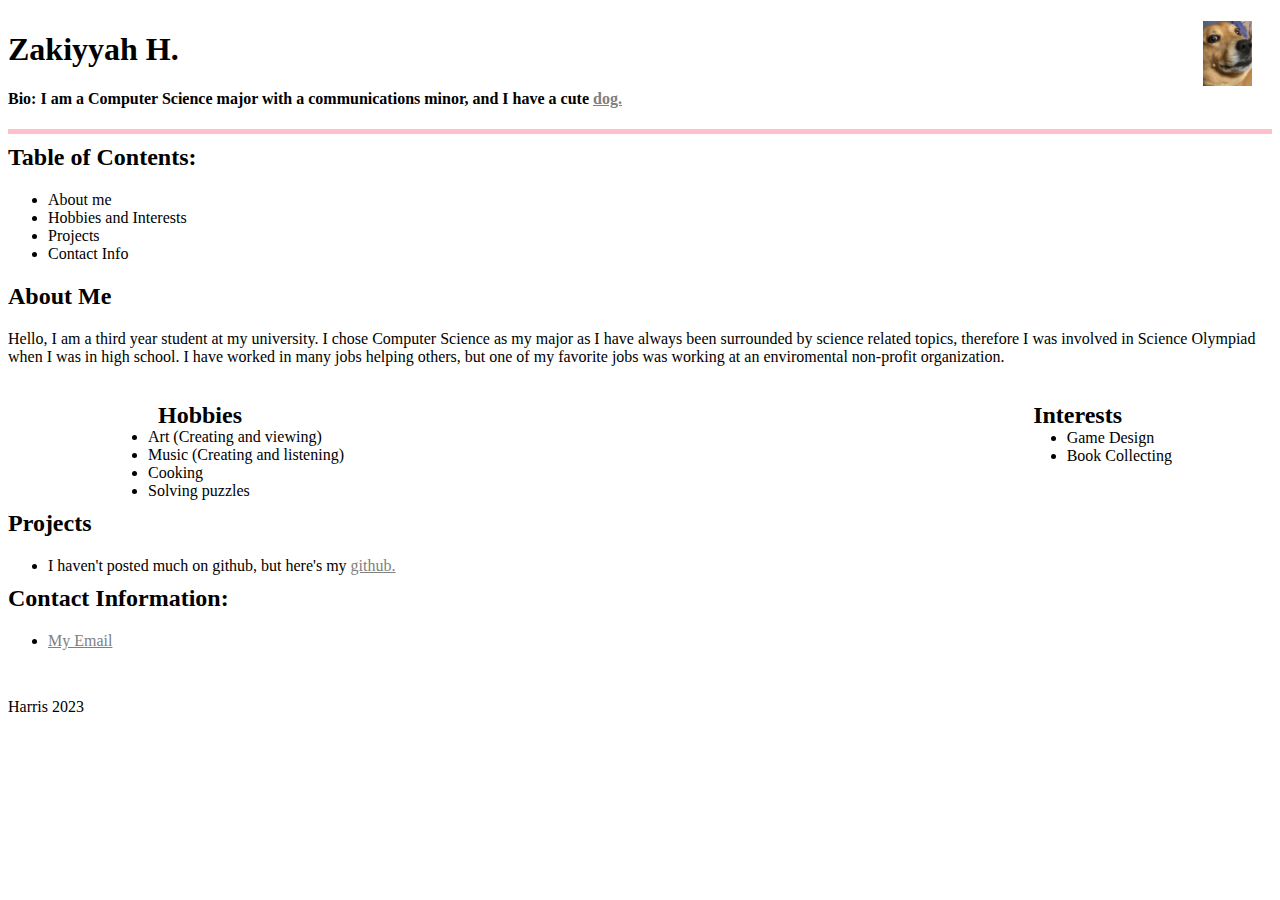
<file: lab2/index.html>
<!DOCTYPE html>
<html lang="en">
<head>
<title> My Portfolio</title>
<header style="position: relative; bottom: -10px;">
    <div>
    <h1 style="position: relative;" >Zakiyyah H.</h1>
    <img style="position: absolute;right: 20px; position: absolute;top: -10px; height: 65px;" src="mycutedog.jpg" alt="My cute dog" >
</div> 
    <nav>
        <h4> Bio: I am a Computer Science major with a communications minor, and I have a cute 
            <a href="mucutedog2.jpg" style="color:grey">dog.</a></h4>
        <hr size="5" color="pink">
    </nav>
</header>
</head>

<body style="position: relative; bottom:auto">
<section>
        <h2> Table of Contents:</h2>
    <ul>
        <li> About me</li>
        <li> Hobbies and Interests</li>
        <li> Projects</li>
        <li> Contact Info</li>
    </ul>
</section>
<div>
<h2> About Me</h2>
<p> Hello, I am a third year student at my university. I chose Computer Science as my major as I have always been surrounded by science related topics,
therefore I was involved in Science Olympiad when I was in high school. I have worked in many jobs helping others, but one
    of my favorite jobs was working at an enviromental non-profit organization.
</p>
</div>
<section>
<h2 style="position: absolute; left:150px;"> Hobbies</h2>
<ul style="position: absolute; left:100px; bottom: -150px;">
<li> Art (Creating and viewing)</li>
<li> Music (Creating and listening)</li>
<li> Cooking</li>
<li> Solving puzzles</li>
</ul>
</section>
<section>
<h2 style="position: absolute;right:150px;">Interests</h2>
<ul style="position: absolute; right:100px; bottom:-115px;">
<li> Game Design</li>
<li> Book Collecting</li>
</ul>
</section>
<section style="position: absolute; bottom: -225px;">
<h2> Projects</h2>
<ul> 
    <li>I haven't posted much on github, but here's my
<a href="https://github.com/" style="color:grey";>github.</a></p>
</li> 
</ul>
</section>
<div style="position: absolute; bottom: -300px;">
<h2> Contact Information:</h2>
<section>
    <ul>
        <li> <a href="mailto:zdharris@uab.edu" style="color:grey";>My Email</a></li>
    </ul>
</section>
</div>
</body>

<footer style=" position:absolute;bottom: -350px;">
Harris 2023
</footer>

</html>
</file>
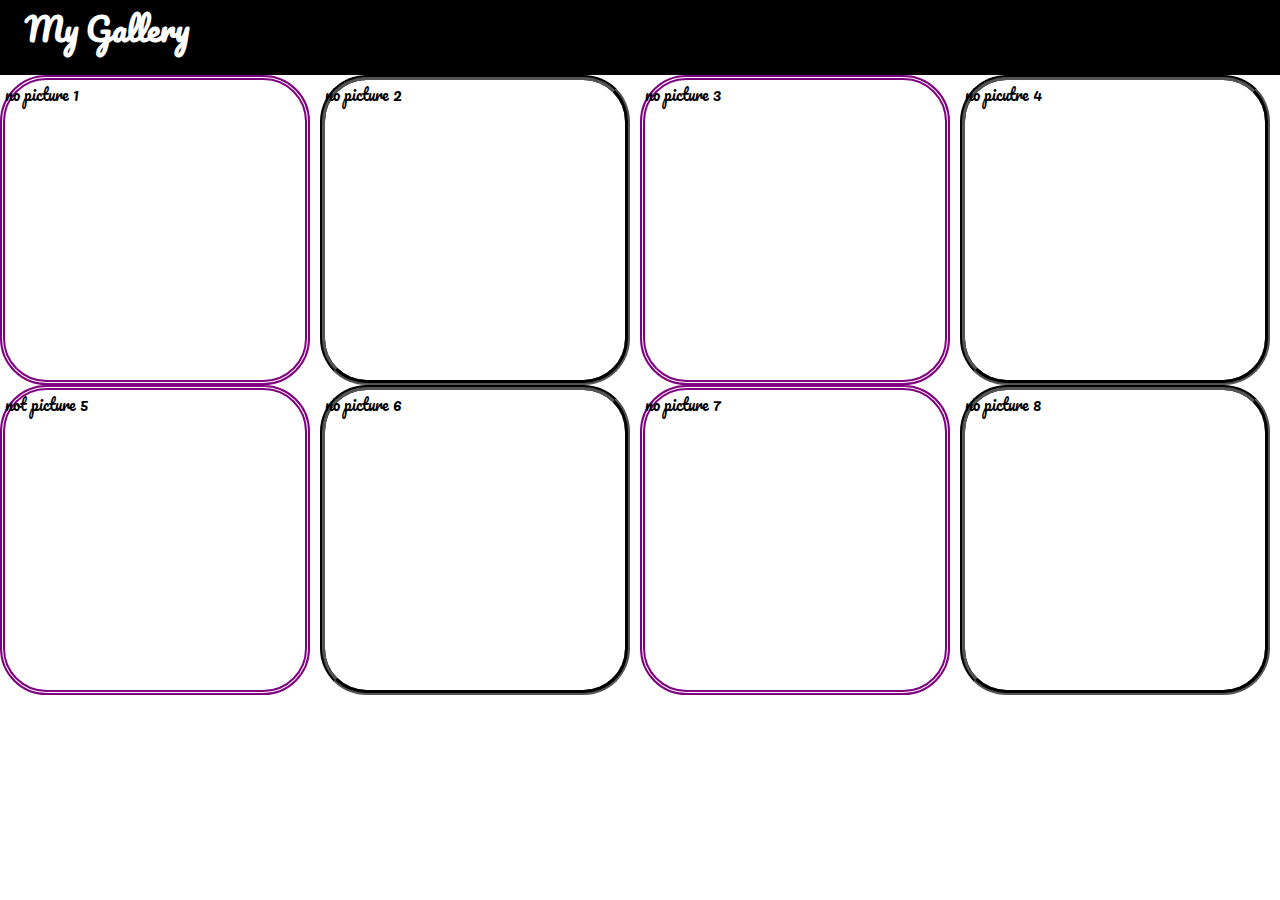
<file: hw07/hw7.zdharris.html>
<!DOCTYPE html>
<html lang="en">
    <head>
        <link rel="stylesheet" type="text/css" href="hw7.zdharris.css"/>
        <title>My Interactive Photo Gallery</title>
    </head>
    <body>
        <header>
            <h1>My Gallery</h1>
            <main>
                <div class="gridItem">no picture 1</div>
                <div class="gridItem">no picture 2</div>
                <div class="gridItem"> no picture 3</div>
                <div class="gridItem"> no picutre 4</div>
                <div class="gridItem"> not picture 5 </div>
                <div class="gridItem">no picture 6</div>
                <div class="gridItem">no picture 7</div>
                <div class="gridItem">no picture 8</div>
            </main>

        </header>
    </body>
</file>
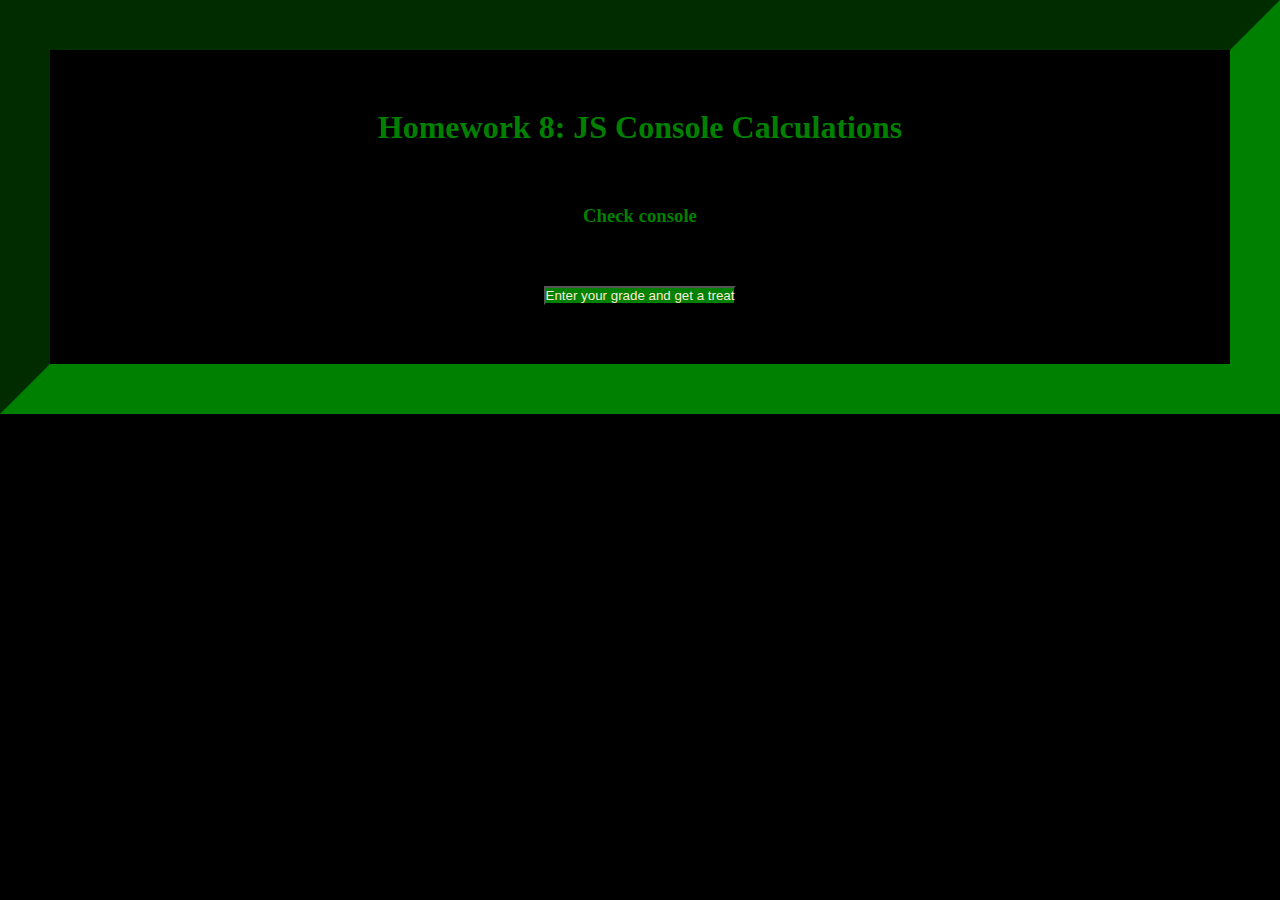
<file: hw08/zdharris.hw8.html>
<!DOCTYPE html>
<html lang="en">
<head>
    <meta charset="UTF-8">
    <meta name="viewport" content="width=device-width, initial-scale=1.0">
    <title>HW8</title>
    <script src="zdharris.hw8.js"></script>
    <link rel="stylesheet" type="text/css" href="zdharris.hw8.css"/>

</head>
<body>
    <div>
    <h1>Homework 8: JS Console Calculations</h1>
    <h3>Check console</h3>
    <button onclick="grader()"> Enter your grade and get a treat</button>
    </div>
</body>
</html>
</file>
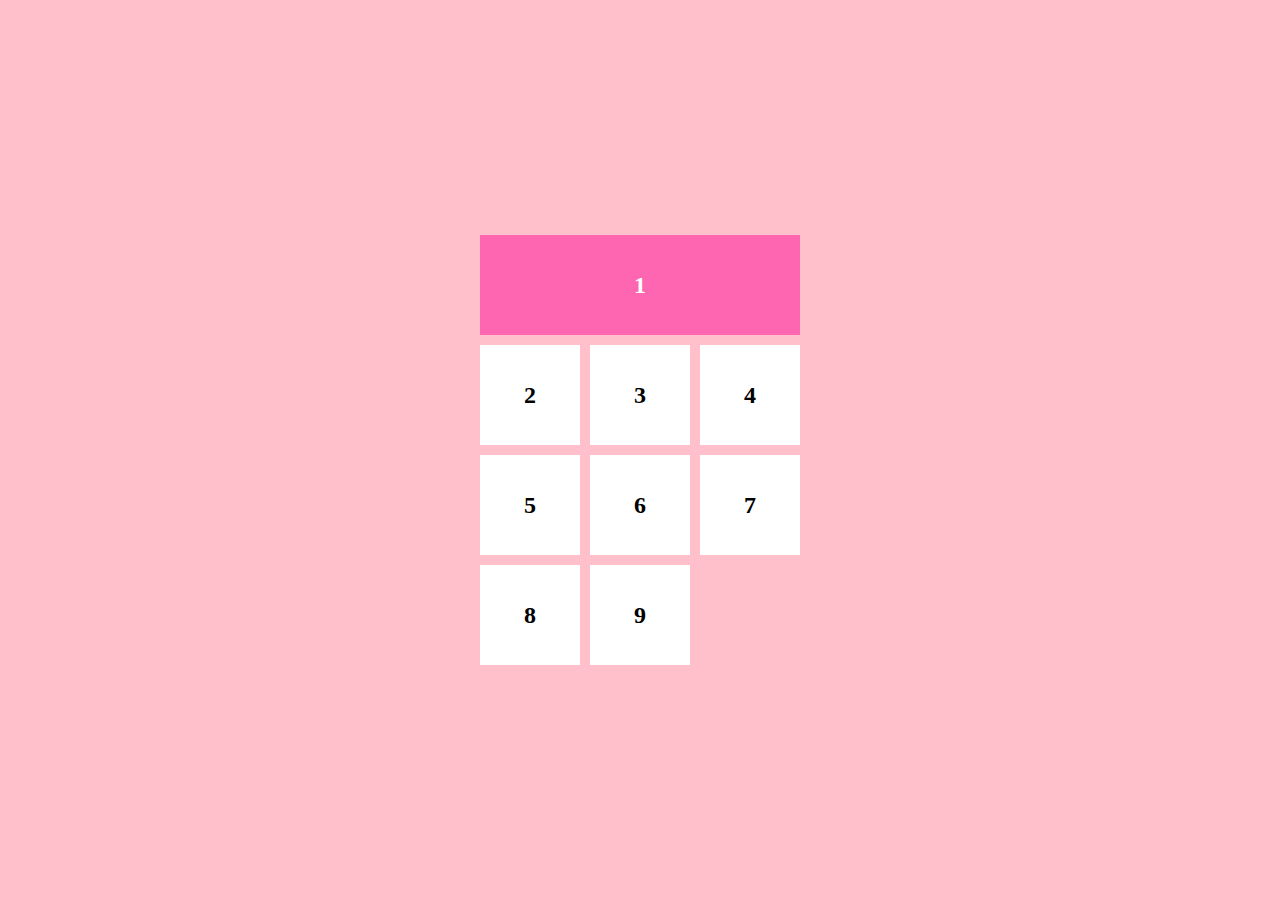
<file: hw6/zdharris.hw6.html>
<!DOCTYPE html>
<html lang="en">
<head>
    <meta charset="UTF-8">
    <meta name="viewport" content="width=device-width, initial-scale=1.0">
    <title>[blazerId] - Display Models</title>
    <link rel="stylesheet" href="zdharris.hw6.css">
</head>
<body>
    <div class="flex-container">
        <div class="grid-container">
            <div class="grid-item">1</div>
            <div class="grid-item">2</div>
            <div class="grid-item">3</div>
            <div class="grid-item">4</div>
            <div class="grid-item">5</div>
            <div class="grid-item">6</div>
            <div class="grid-item">7</div>
            <div class="grid-item">8</div>
            <div class="grid-item">9</div>
        </div>
    </div>
</body>
</html>
</file>
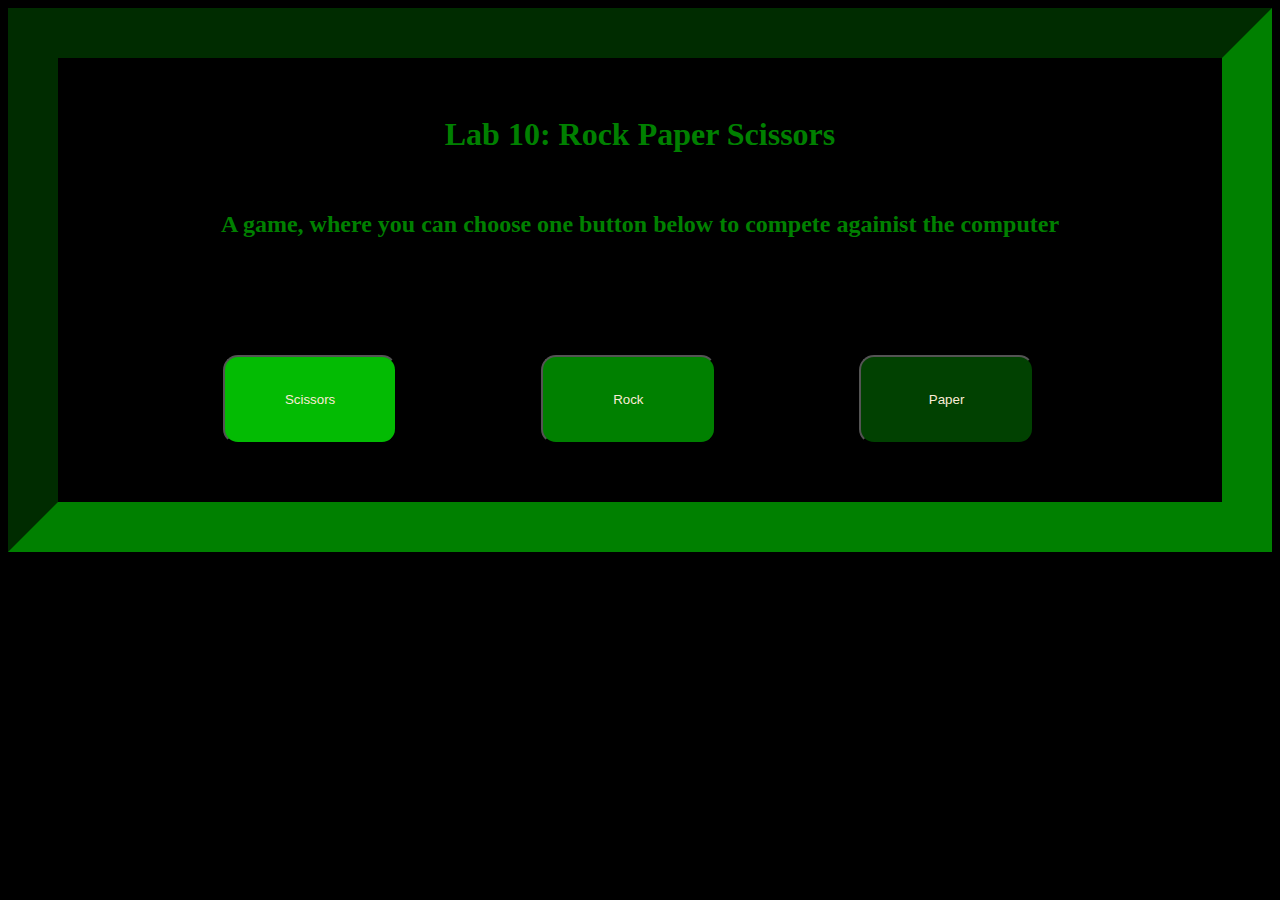
<file: lab10/zdharris.lab10.html>
<!DOCTYPE html >
<html lang="en">
<head>
    <meta charset="UTF-8">
    <meta name="viewport" content="width=device-width, initial-scale=1.0">
    <title>Lab 10</title>
    <script src="zdharris.lab10.js"></script>

</head>
<body style="background-color: black; color: green;text-align: center; border: 50px inset green;">
    <div>
    <h1  style="margin-top: 5%; 
    margin-bottom:5%; 
    width: 100%;
    text-align: center;">Lab 10: Rock Paper Scissors</h1>

    <h2>A game, where you can choose one button below to compete againist the computer</h2>

    <h1 id="result"style="margin-bottom:10%;
    margin-top: 5%; "></h1>

    <h1 id="userChoice"style="margin-bottom:10%;
    margin-top: 5%; "></h1>

    <h1 id="pcChoice"style="margin-bottom:10%;
    margin-top: 5%; "></h1>

    <button style="text-align: center;
    background-color: rgb(3, 187, 3);
    color: antiquewhite;
    padding: 3% 0%;
    width: 15%;
    margin-bottom: 5%;
    margin-right: 7%;
    margin-left: 5%;
    border-radius: 15px;"
    onclick="scissorsRPSGame()">Scissors</button>

    <button style="text-align: center;
    background-color: green;
    color: antiquewhite;
    padding: 3% 0%;
    width: 15%;
    margin-bottom: 5%;
    margin-right: 7%;
    margin-left: 5%;
    border-radius: 15px;"
    onclick="rockRPSGame()">Rock</button>

    <button style="text-align: center;
    background-color: rgb(1, 65, 1);
    color: antiquewhite;
    padding: 3% 0%;
    width: 15%;
    margin-bottom: 5%;
    margin-right: 7%;
    margin-left: 5%;
    border-radius: 15px;"
    onclick="paperRPSGame()">Paper</button>
    </div>
</body>
</html>
</file>
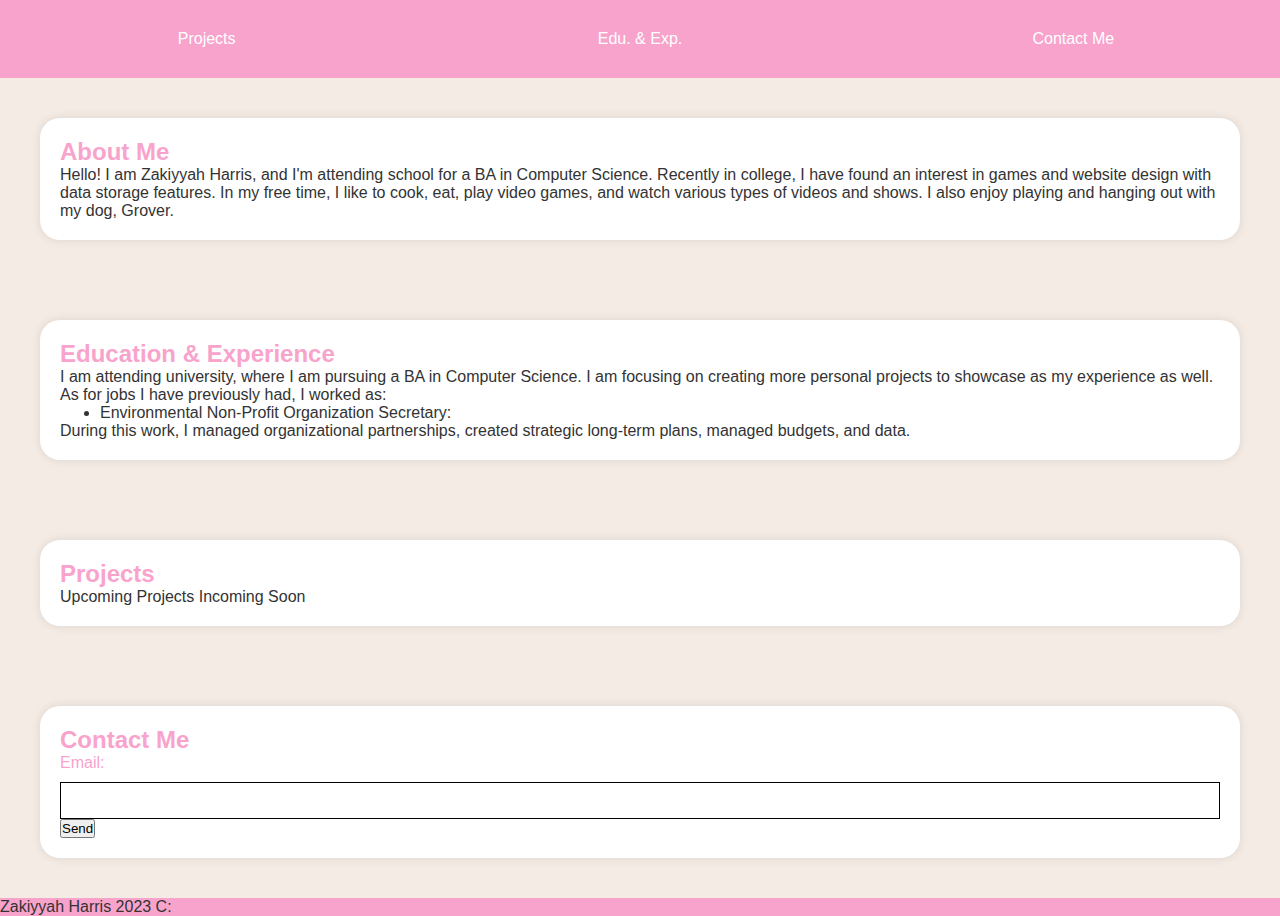
<file: lab5/lab5.html>
<!DOCTYPE html>
<html lang="en">
<head>
    <link rel="stylesheet" type="text/css" href="lab5.css"/>
    <title>My Portfolio</title>
</head>

<body>
<header>
    <nav class="navGrid">
        <div class="navBar"><a href="#projects">Projects</a></div>
        <div class="navBar"><a href="#edu-exp">Edu. & Exp.</a></div>
        <div class="navBar"><a href="#contact">Contact Me</a></div>
    </nav>
</header>

<section id="about-me" class="section">
    <div class="content">
        <h2>About Me</h2>
        <p>Hello! I am Zakiyyah Harris, and I'm attending school for a BA in Computer Science. Recently in college, I have found an interest in games and website design with data storage features. In my free time, I like to cook, eat, play video games, and watch various types of videos and shows. I also enjoy playing and hanging out with my dog, Grover.</p>
    </div>
</section>

<section id="edu-exp" class="section">
    <div class="content">
        <h2>Education & Experience</h2>
        <p>I am attending university, where I am pursuing a BA in Computer Science. I am focusing on creating more personal projects to showcase as my experience as well. As for jobs I have previously had, I worked as:</p>
        <ul>
            <li class="miniList">Environmental Non-Profit Organization Secretary:</li>
                <p >During this work, I managed organizational partnerships, created strategic long-term plans, managed budgets, and data.</p>
        </ul>
    </div>
</section>

<section id="projects" class="section">
    <div class="content">
        <h2>Projects</h2>
        <p>Upcoming Projects Incoming Soon</p>
    </div>
</section>

<section id="contact" class="section">
    <div class="content">
        <h2>Contact Me</h2>
        <form action="mailto:zakiyyah10harris@example.com" method="post" enctype="text/plain">
            <label for="email">Email:</label>
            <input type="email" id="email" name="email" required>
            <div class="sendButton"><input type="submit" value="Send"></div>
        </form>
    </div>
</section>

<footer class="bottomFooter">
    Zakiyyah Harris 2023 C:
</footer>
</body>
</html>
</file>
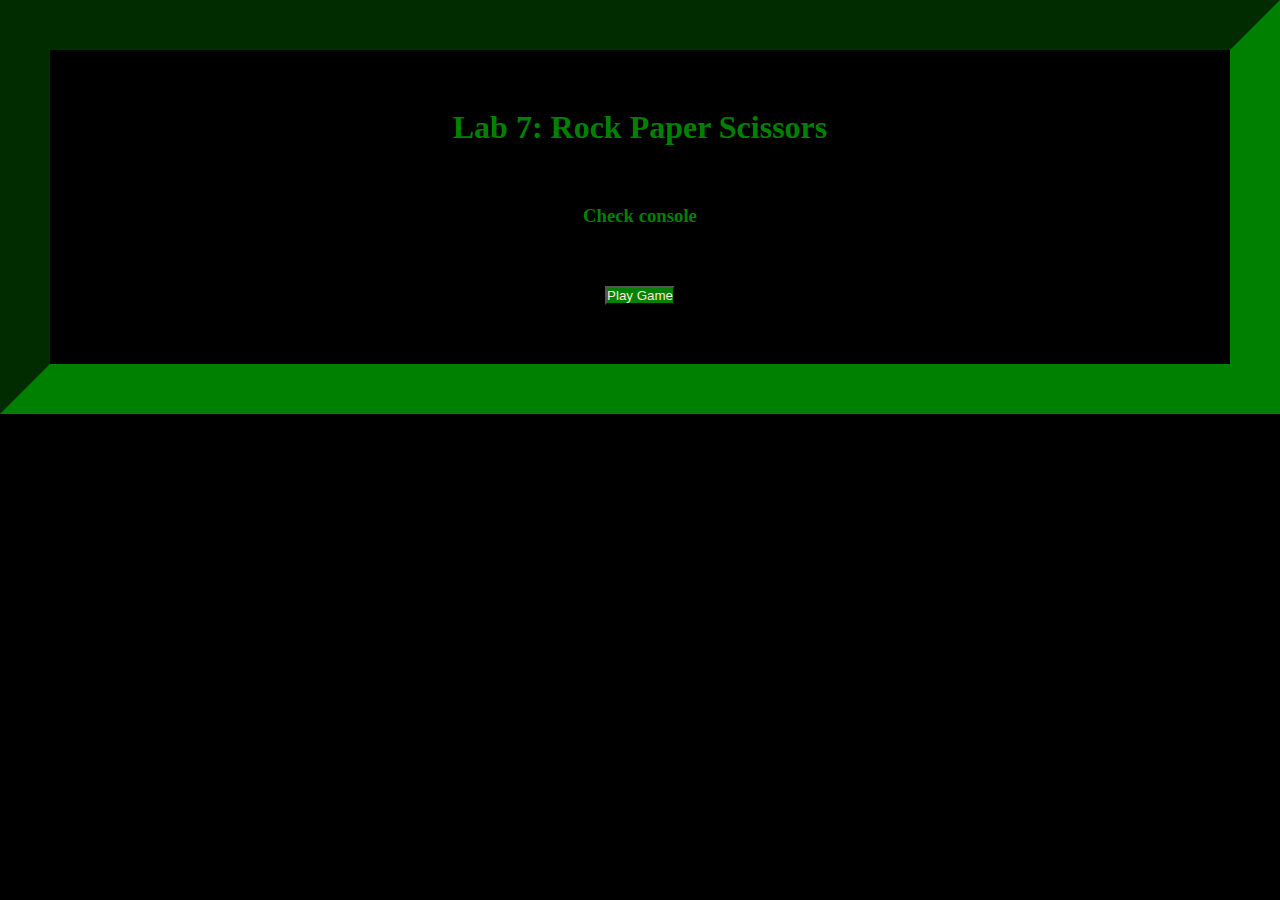
<file: lab7/zdharris.lab9.html>
<!DOCTYPE html>
<html lang="en">
<head>
    <meta charset="UTF-8">
    <meta name="viewport" content="width=device-width, initial-scale=1.0">
    <title>Lab 7</title>
    <script src="zdharris.lab9.js"></script>
    <link rel="stylesheet" type="text/css" href="zdharris.lab9.css"/>

</head>
<body>
    <div>
    <h1>Lab 7: Rock Paper Scissors</h1>
    <h3>Check console</h3>
    <button onclick="RPSgame()">Play Game</button>
    </div>
</body>
</html>
</file>
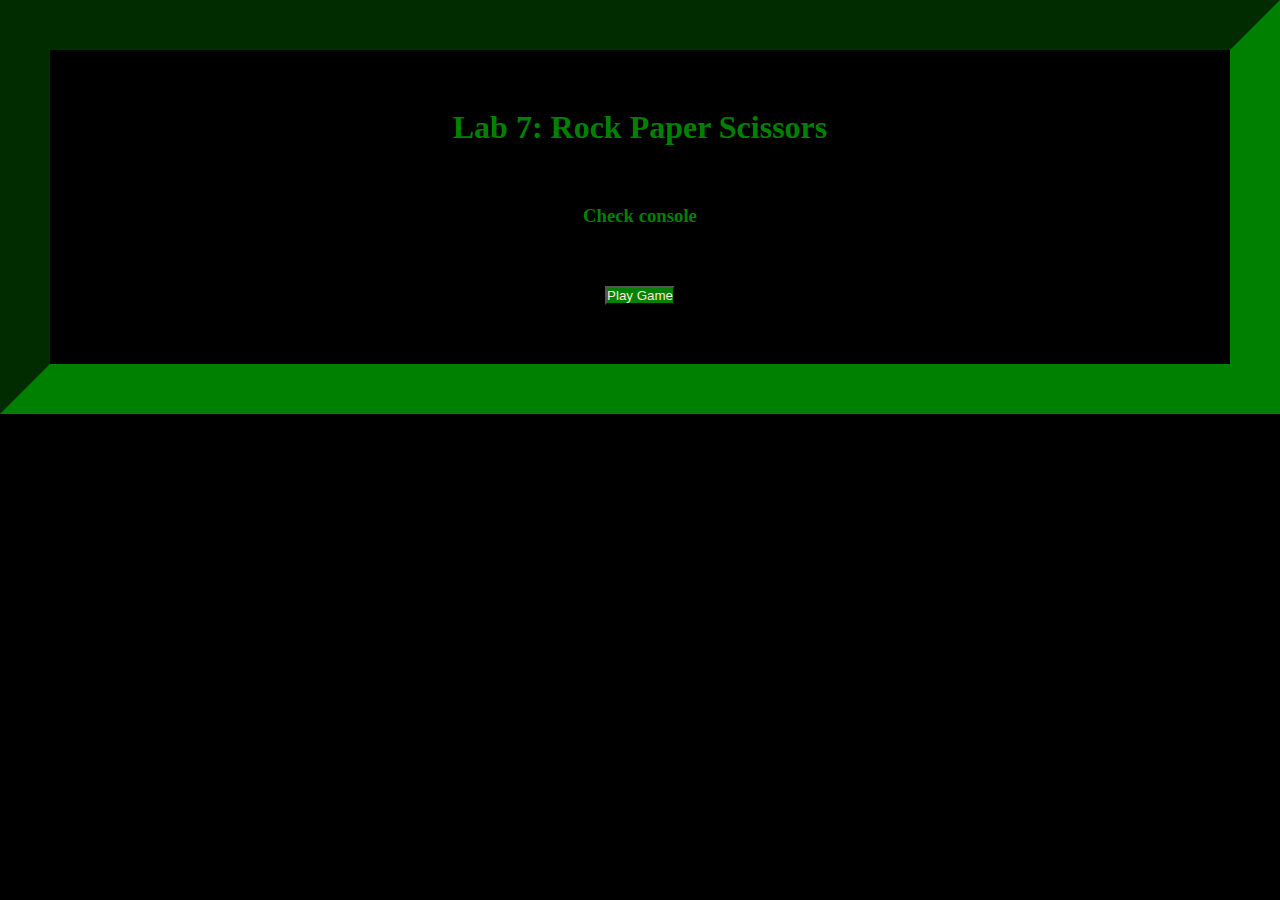
<file: lab9/zdharris.lab9.html>
<!DOCTYPE html>
<html lang="en">
<head>
    <meta charset="UTF-8">
    <meta name="viewport" content="width=device-width, initial-scale=1.0">
    <title>Lab 7</title>
    <script src="zdharris.lab9.js"></script>
    <link rel="stylesheet" type="text/css" href="zdharris.lab9.css"/>

</head>
<body>
    <div>
    <h1>Lab 7: Rock Paper Scissors</h1>
    <h3>Check console</h3>
    <button onclick="RPSgame()">Play Game</button>
    </div>
</body>
</html>
</file>
<file: hw07/hw7.zdharris.css>
@font-face {
    font-family: pacifico;
    src: url(Pacifico-Regular.ttf);
}
*{
    font-family: pacifico;
    margin: 0;
    padding: 0;
}
h1{
    top:0;
    position: sticky;
    background-color: black;
    color: white;
    height: 75px;
    padding-left: 25px;
}
main{
    display: grid;
    grid-template-columns: repeat(auto-fill, minmax(300px, 1fr));
    justify-content: center;
}

.gridItem{
    background-size:cover;
    background-position: center;
    border: 3px solid black;
    border-radius: 15%;
    gap: 10%;
    height:300px;
    width:300px;
    transition: transform 0.3s ease;
    position: relative;
}

.gridItem:hover{
    transform:scale (1.05);
}

.gridItem:nth-child(even){
    border: 5px solid black;
    border-style: groove;
}

/*  I excluded the even elements because above they have a border so I gave one to the odd elements*/
.gridItem:not(.gridItem:nth-child(even)){
    border: 5px solid purple;
    border-style:double;
}

.gridItem::before{
    content: "A photo";
    justify-content: center;
    position: absolute;
    top: 0;
    left: 0;
    right: 0;
    bottom: 0;
    background: linear-gradient(rgba(255, 24, 151, 0.5), rgba(47, 179, 255, 0.5));
    opacity: 0;
    border-radius: 10px;
    transition: opacity 0.3s ease;
    ;
}
.gridItem:hover::before {
    opacity: 1;
}

.gridItem::after {
    content: "\f002";
    font-family: pacifico;
    font-size: 40px;
    color: #fff;
    position: absolute;
    top: 50%;
    left: 50%;
    transform: translate(-50%, -50%);
    z-index: 1;
    opacity: 0;
    transition: opacity 0.3s ease;
}

.gridItem:hover::after {
    opacity: 1;
}
</file>
<file: hw08/zdharris.hw8.css>
*{
    margin: 0;
    padding: 0;
    box-sizing: border-box;
}

html{
    background-color: black;
    color: green;
}

body{
    text-align: center;
    border: 50px inset green;
} 

h1{
    margin-top: 5%;
    width: 100%;
    text-align: center;
}
h3{
    width: 100%;
    text-align: center;
    margin: 5% 0;
}

button{
    text-align: center;
    background-color: green;
    color: antiquewhite;
    margin-bottom: 5%;
}
</file>
<file: lab7/zdharris.lab9.css>
*{
    margin: 0;
    padding: 0;
    box-sizing: border-box;
}

html{
    background-color: black;
    color: green;
}

body{
    text-align: center;
    border: 50px inset green;
} 

h1{
    margin-top: 5%;
    width: 100%;
    text-align: center;
}
h3{
    width: 100%;
    text-align: center;
    margin: 5% 0;
}

button{
    text-align: center;
    background-color: green;
    color: antiquewhite;
    margin-bottom: 5%;
}
</file>
<file: lab9/zdharris.lab9.css>
*{
    margin: 0;
    padding: 0;
    box-sizing: border-box;
}

html{
    background-color: black;
    color: green;
}

body{
    text-align: center;
    border: 50px inset green;
} 

h1{
    margin-top: 5%;
    width: 100%;
    text-align: center;
}
h3{
    width: 100%;
    text-align: center;
    margin: 5% 0;
}

button{
    text-align: center;
    background-color: green;
    color: antiquewhite;
    margin-bottom: 5%;
}
</file>
<file: hw6/zdharris.hw6.css>
/* Reset some default styles */
body, html {
    margin: 0;
    padding: 0;
    box-sizing: border-box;
}

/* Apply pink background and center content */
body {
    background-color: pink;
    display: flex;
    justify-content: center;
    align-items: center;
    height: 100vh;
    margin: 0;
}

/* Create a flex container */
.flex-container {
    display: flex;
    justify-content: center;
    align-items: center;
}

/* Create a grid container */
.grid-container {
    display: grid;
    grid-template-columns: repeat(3, 100px); /* Three columns */
    grid-gap: 10px; /* Adjust the gutter as needed */
}

/* Style grid items */
.grid-item {
    display: flex;
    justify-content: center;
    align-items: center;
    font-size: 24px;
    font-weight: bold;
    height: 100px;
    background-color: white; /* Set your unique background color */
    color: black; /* Set your font color */
}

/* Additional styling for grid item 1 */
.grid-item:nth-child(1) {
    grid-column: span 3; /* Span all three columns */
    background-color: #ff66b2; /* Set a unique background color */
    color: white; /* Set a contrasting font color */
}
</file>
<file: lab5/lab5.css>
/* Reset some default styles */
body, h1, h2, p, ul, li, a, label, input, form {
    margin: 0;
    padding: 0;
    box-sizing: border-box;
}

/* Define the color scheme */
:root {
    --primary-color: #f8a3cc; /* Light Pink */
    --secondary-color: #f3db8b; /* Yellow */
    --background-color: #f3ebe4; /* Light Grayish Blue */
    --accent-color: #f2dfc8; /* Light Beige */
    --footer-color: #f0eee1; /* Very Light Grayish Blue */
}

body {
    font-family: Arial, sans-serif;
    background-color: var(--background-color);
    color: #333;
}

/* Header and Navigation styles */
header {
    background-color: var(--primary-color);
    padding: 20px 0;
    text-align: center;
}

.navGrid {
    display: grid;
    grid-template-columns: repeat(3, 1fr);
    gap: 20px;
}

.navBar {
    background-color: var(--primary-color);
    padding: 10px 20px;
    border-radius: 20px;
    cursor: pointer;
    transition: background-color 0.3s;
}

.navBar a {
    text-decoration: none;
    color: white;
}

.navBar:hover {
    background-color: var(--accent-color);
}

/* Section styles */
.section {
    padding: 40px;
}

.content {
    background-color: white;
    border-radius: 20px;
    padding: 20px;
    box-shadow: 0px 0px 10px rgba(0, 0, 0, 0.1);
}

h2 {
    color: var(--primary-color);
}

/* Form styles */
label {
    display: block;
    margin-bottom: 10px;
    color: var(--primary-color);
}

input[type="email"] {
    width: 100%;
    padding: 10px;
    border: 1px solid;
}

.miniList{
    margin-left: 40px;
}

.bottomFooter{
    background-color: #f8a3cc;
}
</file>
